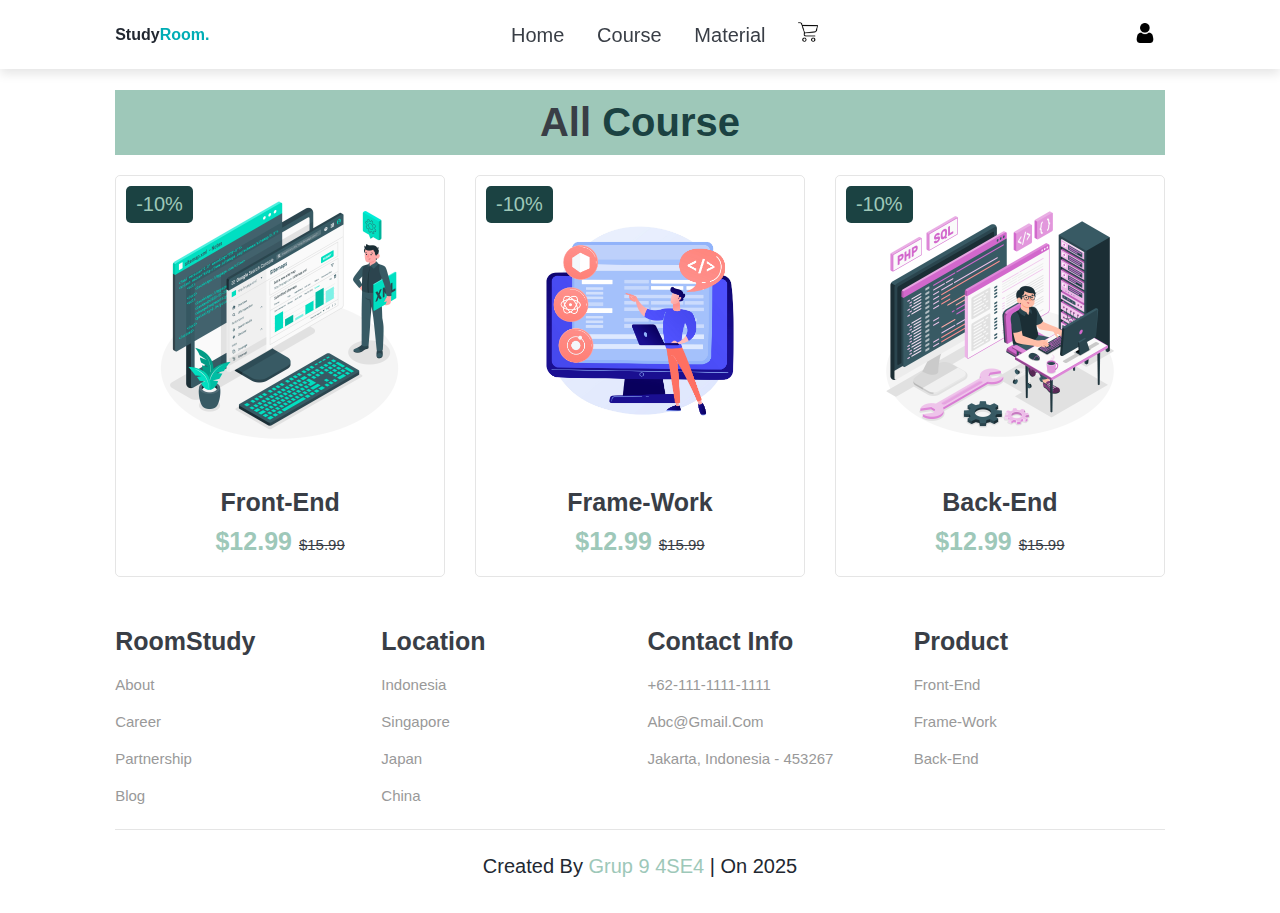
<file: page/courses.html>
<!DOCTYPE html>
<html lang="en">
<head>
    <meta charset="UTF-8">
    <meta name="viewport" content="width=device-width, initial-scale=1.0">
    <title>Courses Room</title>
    <link rel="stylesheet" href="../css/style.css">
    <script src="https://code.jquery.com/jquery-3.7.1.min.js" integrity="sha256-/JqT3SQfawRcv/BIHPThkBvs0OEvtFFmqPF/lYI/Cxo=" crossorigin="anonymous"></script>
</head>
<body>
    <!-- header section start -->
   <header>

    <input type="checkbox" name="" id="toggler">
    <label for="toggler" class="bars">≡</label>

    <a href="#" class="logo">Study<span>Room.</span></a>
    <nav class="navbar">
        <a href="../index.html">Home</a>
        <a href="#">Course</a>
        <a href="materi.html">Material</a>
        <a href="cart.html" class="icons"><img src="../img/cart-1.png" onmouseover="this.src='../img/cart-2.png'" onmouseout="this.src='../img/cart-1.png'" alt=""></a>
    </nav>
    
    <div class="icons-container">
        

        <div class="icons">
            <a href="./page/login.html" id="login-link" class="icon-3"><img src="../img/user-2.png" onmouseover="this.src='../img/user-1.png'" onmouseout="this.src='../img/user-2.png'" alt=""></a>
            <span id="username-display" class="username-display"></span>
        </div>
    </div>
    

 </header>
<!-- header section end -->

  
    <!-- Product section start -->
    <section class="product" id="Product">

        <h1 class="heading">All <span>Course</span></h1>
        <div class="box-container"> 

            <div class="box">
                <span class="discount">-10%</span>
                <div class="image">
                    <img src="../img/front-end.jpg" alt="">
                    <div class="icon">
                        <button class="btn" onclick="addToCart('Front-End', '../img/front-end.jpg', 'materi-front-end.html')">Add to Cart</button>
                        <button class="btn" onclick="buyNow('Front-End', '../img/front-end.jpg', 'materi-front-end.html')">Buy Now</button>
                    </div>
                </div>
                <div class="content">
                    <h3>Front-End</h3>
                    <div class="price"> $12.99 <span> $15.99 </span> </div>
                </div>
            </div>

            <div class="box">
                <span class="discount">-10%</span>
                <div class="image">
                    <img src="../img/frame-work.jpg" alt="">
                    <div class="icon">
                        <button class="btn" onclick="addToCart('Frame-Work', '../img/frame-work.jpg', 'materi-frame-work.html')">Add to Cart</button>
                        <button class="btn" onclick="buyNow('Frame-Work', '../img/frame-work.jpg', 'materi-frame-work.html')">Buy Now</button>
                    </div>
                </div>
                <div class="content">
                    <h3>Frame-Work</h3>
                    <div class="price"> $12.99 <span> $15.99 </span> </div>
                </div>
            </div>

            <div class="box">
                <span class="discount">-10%</span>
                <div class="image">
                    <img src="../img/back-end.jpg" alt="">
                    <div class="icon">
                        <button class="btn" onclick="addToCart('Back-End', '../img/back-end.jpg','materi-back-end.html')">Add to Cart</button>
                        <button class="btn" onclick="buyNow('Back-End', '../img/back-end.jpg','materi-back-end.html')">Buy Now</button>
                    </div>
                </div>
                <div class="content">
                    <h3>Back-End</h3>
                    <div class="price"> $12.99 <span> $15.99 </span> </div>
                </div>
            </div>

        </div>

    </section>
    <!-- Product section end -->

    


    <!-- Footer section start -->
    <section class="footer" id="footer">

        <div class="box-container">

            <div class="box">
                <h3>RoomStudy</h3>
                <a href="">About</a>
                <a href="">Career</a>
                <a href="">Partnership</a>
                <a href="">Blog</a>
            </div>
            <div class="box">
                <h3>Location</h3>
                <a href="">Indonesia</a>
                <a href="">Singapore</a>
                <a href="">Japan</a>
                <a href="">China</a>
            </div>
            <div class="box">
                <h3>Contact Info</h3>
                <a href="">+62-111-1111-1111</a>
                <a href="">abc@gmail.com</a>
                <a href="">Jakarta, Indonesia - 453267</a>
            </div>
            <div class="box">
                <h3>Product</h3>
                <a href="">Front-end</a>
                <a href="">frame-work</a>
                <a href="">Back-end</a>
            </div>

        </div>

        <div class="credit"> Created by <span> Grup 9 4SE4 </span> | on 2025 </div>

    </section>
    <!-- Footer section end -->


    <script src="../js/cart.js"></script>
    <script src="../js/auth.js"></script>
</body>
</html>
</file>
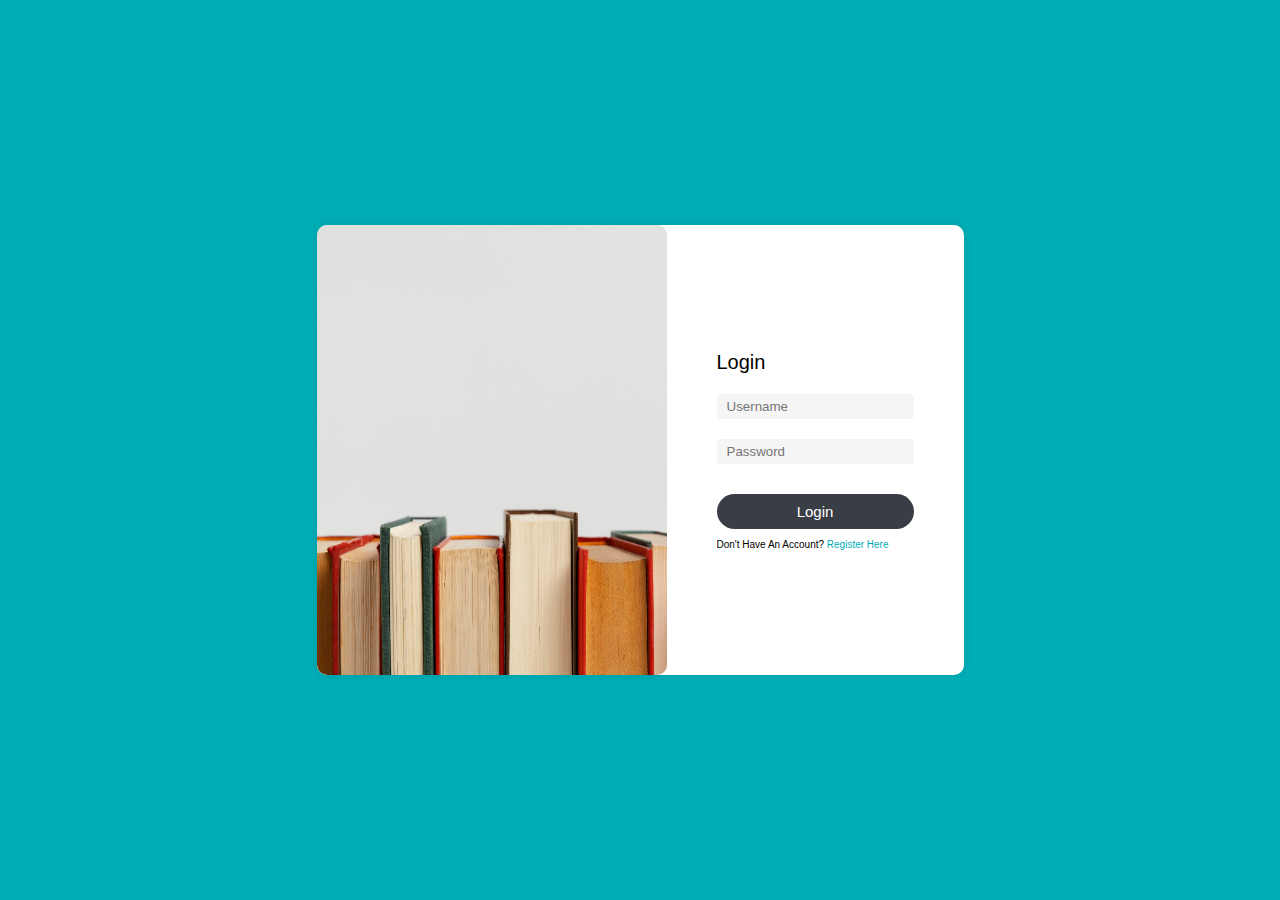
<file: page/login.html>
<!DOCTYPE html>
<html lang="en">
<head>
    <meta charset="UTF-8">
    <meta name="viewport" content="width=device-width, initial-scale=1.0">
    <title>Login</title>
    <link rel="stylesheet" href="../css/style.css">
    <script src="https://code.jquery.com/jquery-3.7.1.min.js" integrity="sha256-/JqT3SQfawRcv/BIHPThkBvs0OEvtFFmqPF/lYI/Cxo=" crossorigin="anonymous"></script>
    <script src="../js/login.js" defer></script>
</head>
<body>
    <section class="login" id="login">

        <div class="container">
            <img src="../img/bg-home.jpg" alt="" />
            <form id="loginForm">
              <h1 class="header-text">Login</h2>
              <div class="input-group">
                <input type="text" name="username" id="username" placeholder="Username" required autofocus />
                <input type="password" name="password" id="password" placeholder="Password" required />
                <button type="submit" class="btn">Login</button>
              </div>
              <p>Don't have an account? <a href="register.html">Register here</a></p>
            </form>
          </div>

    </section>
</body>
</html>
</file>
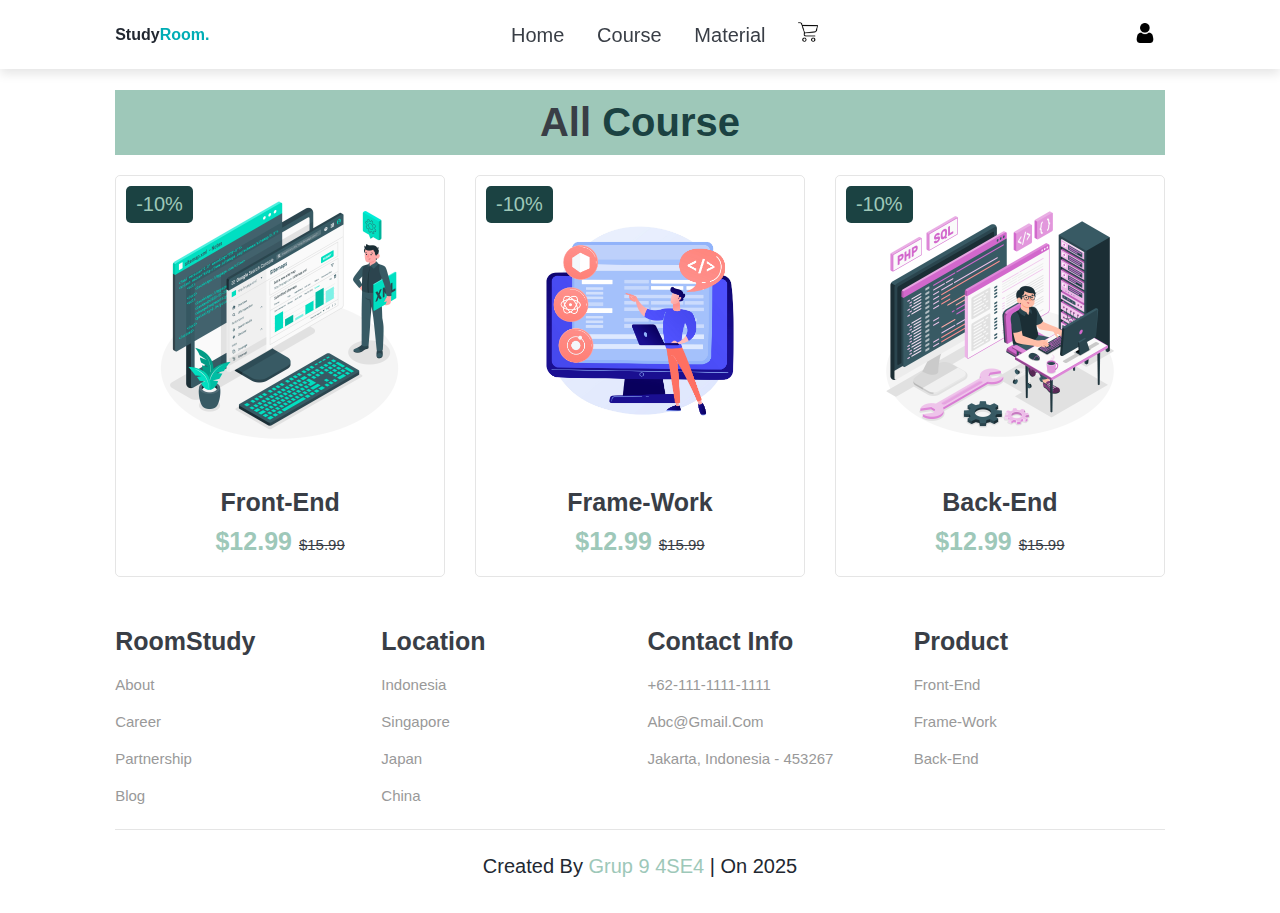
<file: page/payment.html>
<!DOCTYPE html>
<html lang="en">
<head>
    <meta charset="UTF-8">
    <meta name="viewport" content="width=device-width, initial-scale=1.0">
    <title>Payment</title>
    <link rel="stylesheet" href="../css/style.css">
    <script src="https://code.jquery.com/jquery-3.7.1.min.js"></script>
</head>
<body>
    <!-- header section start -->
    <header>

        <input type="checkbox" name="" id="toggler">
        <label for="toggler" class="bars">≡</label>

        <a href="#" class="logo">Study<span>Room.</span></a>
        <nav class="navbar">
            <a href="../index.html">Home</a>
            <a href="/page/courses.html">Course</a>
            <a href="/page/materi.html">Material</a>
            <a href="/page/cart.html" class="icons"><img src="../img/cart-1.png" onmouseover="this.src='../img/cart-2.png'" onmouseout="this.src='../img/cart-1.png'" alt=""></a>
        </nav>
        
        <div class="icons-container">
            

            <div class="icons">
                <a href="./page/login.html" id="login-link" class="icon-3"><img src="../img/user-2.png" onmouseover="this.src='../img/user-1.png'" onmouseout="this.src='../img/user-2.png'" alt=""></a>
                <span id="username-display" class="username-display"></span>
            </div>
        </div>
        

    </header>
    <!-- header section end -->

    <!-- Payment section start -->
    <section class="payment" id="payment">
        <div class="payment-wrapper">
            <h1 class="heading">Complete Your <span>Payment</span></h1>
            
            <div class="payment-container">
                <div class="payment-info">
                    <div class="order-summary">
                        <h2>Order Summary</h2>
                        <div class="order-details" id="order-details">
                            <!-- Order details will be populated dynamically -->
                        </div>
                    </div>

                    <form id="payment-form" onsubmit="return processPayment(event)">
                        <h2>Select Payment Method</h2>
                        <div class="payment-options">
                            <div class="payment-option">
                                <label for="google-pay">
                                    <input type="radio" name="payment-method" id="google-pay" value="Google Pay" required>
                                    <div class="option-content">
                                        <img src="../img/Google_Pay.png" alt="Google Pay">
                                        <span>Google Pay</span>
                                    </div>
                                </label>
                            </div>

                            <div class="payment-option">
                                <label for="paypal">
                                    <input type="radio" name="payment-method" id="paypal" value="PayPal">
                                    <div class="option-content">
                                        <img src="../img/PayPal.png" alt="PayPal">
                                        <span>PayPal</span>
                                    </div>
                                </label>
                            </div>

                            <div class="payment-option">
                                <label for="visa">
                                    <input type="radio" name="payment-method" id="visa" value="Visa">
                                    <div class="option-content">
                                        <img src="../img/Visa.png" alt="Visa">
                                        <span>Visa</span>
                                    </div>
                                </label>
                            </div>
                        </div>

                        <button type="submit" class="btn pay-btn">
                            <span>Pay Now</span>
                            <span class="amount" id="payment-amount">$0.00</span>
                        </button>
                    </form>
                </div>
            </div>
        </div>
    </section>
    <!-- Payment section end -->

    <!-- Footer section start -->
    <section class="footer">
        <div class="box-container">
            <div class="box">
                <h3>RoomStudy</h3>
                <a href="">About</a>
                <a href="">Career</a>
                <a href="">Partnership</a>
                <a href="">Blog</a>
            </div>
            <div class="box">
                <h3>Location</h3>
                <a href="">Indonesia</a>
                <a href="">Singapore</a>
                <a href="">Japan</a>
                <a href="">China</a>
            </div>
            <div class="box">
                <h3>Contact Info</h3>
                <a href="">+62-111-1111-1111</a>
                <a href="">abc@gmail.com</a>
                <a href="">Jakarta, Indonesia - 453267</a>
            </div>
            <div class="box">
                <h3>Product</h3>
                <a href="">Front-end</a>
                <a href="">frame-work</a>
                <a href="">Back-end</a>
            </div>
        </div>

        <div class="credit"> Created by <span> Grup 9 4SE4 </span> | on 2025 </div>
    </section>
    <!-- Footer section end -->

    <script src="../js/main.js"></script>
    <script src="../js/payment.js"></script>
</body>
</html>
</file>
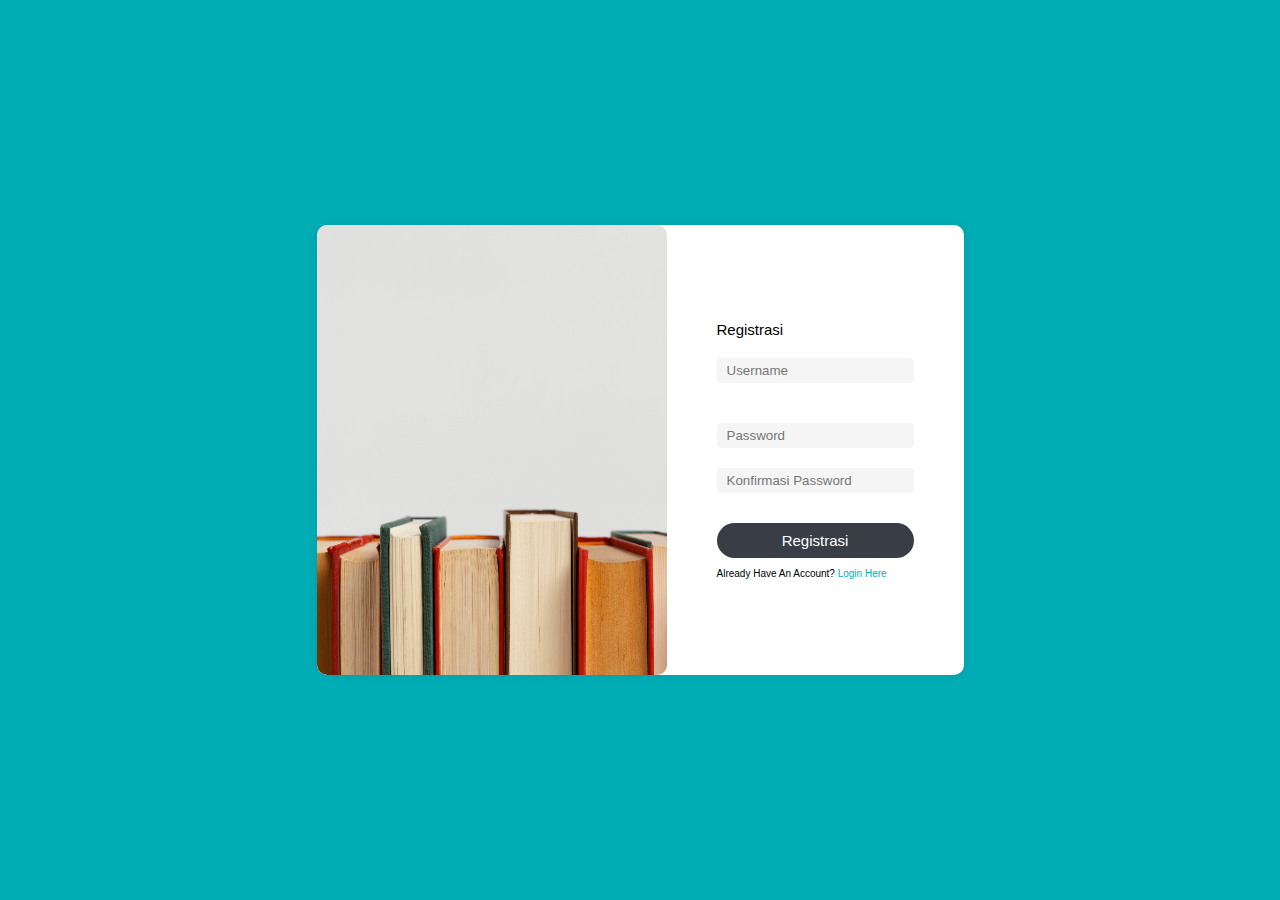
<file: page/register.html>
<!DOCTYPE html>
<html lang="en">
<head>
    <meta charset="UTF-8">
    <meta name="viewport" content="width=device-width, initial-scale=1.0">
    <title>Register</title>
    <link rel="stylesheet" href="../css/style.css">
    <script src="https://code.jquery.com/jquery-3.7.1.min.js" integrity="sha256-/JqT3SQfawRcv/BIHPThkBvs0OEvtFFmqPF/lYI/Cxo=" crossorigin="anonymous"></script>
    <script src="../js/login.js" defer></script>
</head>
<body>
    <section class="login" id="register">

        <div class="container">
            <img src="../img/bg-home.jpg" alt="" />
            <form class="form" id="register-form" method="post">
              <h2 class="header-text">Registrasi</h2>
              <div class="input-group">
                <input type="text" name="username" id="username" placeholder="Username" required autofocus />
                <span id="username-error" class="error"></span>
                <input type="password" name="password" id="password" placeholder="Password" required />
                <input type="password" name="confirm-password" id="confirm-password" placeholder="Konfirmasi Password" required />
                <button type="submit" class="btn">Registrasi</button>
              </div>
              <p>Already have an account? <a href="login.html">Login here</a></p>
            </form>
          </div>

    </section>
</body>
</html>
</file>
<file: css/style.css>
*{
    margin: 0; padding: 0;
    box-sizing: border-box;
    font-family: Verdana, Geneva, Tahoma, sans-serif;
    outline: none;
    border: none;
    text-decoration: none;
    text-transform: capitalize;
    transition: .2s linear;
}

html{
    font-size: 62.5%;
    scroll-behavior: smooth;
    scroll-padding-top: 6rem;
    overflow-x: hidden;
}

section{
    padding: 2rem 9%;
}



/* Heading : css start */
.heading{
    text-align: center;
    font-size: 4rem;
    color: #393E46;
    padding: 1rem;
    margin: 2rem 0;
    background: #9EC8B9;
}

.heading span{
    color: #1B4242;
}
/* Heading : css end */



/* button : css start */
.btn{
    display: inline-block;
    margin-top: 1rem;
    border-radius: 5rem;
    background: #393E46;
    color: white;
    padding: .9rem 3.5rem;
    font-size: 1.5rem;
}

.btn:hover{
    background: #00ADB5;
}
/* button : css end */



/* header : css start*/
header{
    position: fixed;
    top: 0; right: 0;left: 0;
    background: white;
    display: flex;
    align-items: center;
    justify-content: space-between;
    box-shadow: 0 .5rem 1rem rgba(0,0,0,0.1);
    padding: 2rem 9%;
    z-index: 1000;
}


.icons img{
    width: 20px;
}

.icons-container{
    display: flex;
    gap: 1rem;
    align-items: center;
    justify-content: space-between;
}

header .logo{
    font-size: medium;
    color: #222831;
    font-weight: bolder;
}

header .logo span{
    color: #00ADB5;
}



header .navbar a{
    font-size: 2rem;
    padding: 0 1.5rem;
    color: #393E46;
}

header .navbar a:hover{
    color: #00ADB5;
}

header .icons a{
    font-size: 2.5rem;
    color: #222831;
    margin-left: 1.5rem;
}

header #toggler{
    display: none;
}

header .bars{
    font-size: 2.5rem;
    color: #393E46;
    border-radius: .5rem;
    padding: .5rem 1rem;
    border: .1rem solid rgba(0,0,0,0.3);
    display: none;
}
/* header : css end */



/* Home section : css start */
.home{
    display: flex;
    align-items: center;
    min-height: 100vh;
    background: url(../img/bg-home.jpg) no-repeat;
    background-size: cover;
    background-position: center;
}

.home .content{
    max-width: 50rem;
}

.home .content h3{
    font-size: 5rem;
    color: black;
}

.home .content span{
    font-size: 2.5rem;
    color: #00ADB5;
    padding: 1rem 0;
    line-height: 1.5;
}

.home .content p{
    font-size: 1.5rem;
    color: #393E46;
    padding: 1rem 0;
    line-height: 1.5;
}
/* Home section : css end */



/* About section : css start */
.about .row{
    display: flex;
    flex-wrap: wrap;
    gap: 2rem;
    align-items: center;
    padding: 2rem o;
    padding-bottom: 3rem;
}

.about .row .video-container{
    flex: 1 1 40rem;
    position: relative;
}

.about .row .video-container video{
    width: 100%;
    border: 1.5rem solid #EEEEEE;
    border-radius: .5rem;
    box-shadow: 0 .5rem 1rem rgba(0,0,0,0.1);
    height: 100%;
    object-fit: cover;
}

.about .row .video-container h3{
    position: absolute;
    top: 50%;
    font-size: 3rem;
    background: #EEEEEE;
    width: 100%;
    padding: 1rem 2rem;
    text-align: center;
    mix-blend-mode: screen;
}

.about .row .content{
    flex: 1 1 40rem;
}

.about .row .content h3{
    font-size: 3rem;
    color: #393E46;
}

.about .row .content p{
    font-size: 1.5rem;
    color: #999;
    padding: .5rem;
    padding-top: 1rem 0;
    line-height: 1.5;
}
/* About section : css end */



/* Contact section : css start */
.contact .row{
    display: flex;
    flex-wrap: wrap-reverse;
}

.contact .row form{
    flex: 1 1 40rem;
    padding: 2rem 2.5rem;
    box-shadow: 0 .5rem 1.5rem rgba(0,0,0,0.1);
    border: .1rem solid rgba(0,0,0,0.1);
    border-radius: .5rem;
    background: #EEEEEE;
}

.contact .row form .box{
    padding: 1rem;
    font-size: 1.5rem;
    color: #393E46;
    text-transform: none;
    border: .1rem solid rgba(0,0,0,0.1);
    border-radius: .5rem;
    margin: .5rem 0;
    width: 100%;
}

.contact .row form .box:focus{
    border-color: #00ADB5;
}

.contact .row form textarea{
    height: 15rem;
    resize: none;
}

.contact .row .image{
    flex: 1 1 40rem;
}

.contact .row .image{
    width: 100%;
}

.contact img{
    width: 400px;
}
/* Contact section : css end */



/* Courses section : css start */
.product{
    margin-top: 50px;
}

.product .box-container{
    display: flex;
    justify-content: center;
    flex-wrap: wrap;
    gap: 3rem;
}

.product .box-container .box{
    flex: 1 1 30rem;
    box-shadow: 0 .5 1.5rem rgba(0,0,0,0.1);
    border-radius: .5rem;
    border: .1rem solid rgba(0,0,0,0.1);
    position: relative;
    max-width: 350px;
}

.product .box-container .box .discount{
    position: absolute;
    top: 1rem; left: 1rem;
    padding: .7rem 1rem;
    font-size: 2rem;
    color: #9EC8B9;
    background: #1B4242;
    border-radius: .5rem;
    z-index: 1;
}

.product .box-container .box .image{
    position: relative;
    text-align: center;
    padding: 2rem;
    overflow: hidden;
}

.product .box-container .box .image img{
    height: 25rem;
}

.product .box-container .box:hover .image img{
    transform: scale(1.1);
}

.product .box-container .box .image .icon {
    display: flex;
    justify-content: center;
    gap: 5px;
    bottom: -7rem;
    left: 0;
    right: 0;
    position: absolute;
}

.product .box-container .box:hover .image .icon {
    bottom: 0;
}

.product .box-container .box .image .icon .cart-btn,
.product .box-container .box .image .icon .buy-btn {
    height: 5rem;
    line-height: 5rem;
    font-size: 1.7rem;
    width: 50%;
    background: #1B4242;
    color: white;
    border: none;
    cursor: pointer;
    transition: all 0.3s ease;
}

.product .box-container .box .image .icon .cart-btn {
    background: #9EC8B9;
}

.product .box-container .box .image .icon .buy-btn {
    background: #1B4242;
    text-decoration: none;
    text-align: center;
}

.product .box-container .box .image .icon .cart-btn:hover {
    background: #1B4242;
}

.product .box-container .box .image .icon .buy-btn:hover {
    background: #9EC8B9;
}

.product .box-container .box .image .icon a{
    height: 5rem;
    line-height: 5rem;
    font-size: 2rem;
    width: 100%;
    background: #1B4242;
    color: white;
    padding: 0;
}

.product .box-container .box .image .icon a:hover{
    background: #9EC8B9;
}

.product .box-container .box .image .icon button:hover{
    background: #9EC8B9;
}


.product .box-container .box .content{
    padding: 2rem;
    text-align: center;
}

.product .box-container .box .content h3{
    font-size: 2.5rem;
    color: #393E46;
}

.product .box-container .box .content .price{
    font-size: 2.5rem;
    color: #9EC8B9;
    font-weight: bolder;
    padding-top: 1rem;
}

.product .box-container .box .content span{
    font-size: 1.5rem;
    color: #393E46;
    font-weight: lighter;
    text-decoration: line-through
}
/* Courses section : css end */

/* Footer section : css start */
.footer .box-container{
    display: flex;
    flex-wrap: wrap;
    gap: 1.5rem;
}

.footer .box-container .box{
    flex: 1 1 25rem;
}

.footer .box-container .box h3{
    color: #393E46;
    font-size: 2.5rem;
    padding: 1rem 0;
}

.footer .box-container .box a{
    display: block;
    color: #999;
    font-size: 1.5rem;
    padding: 1rem 0;
}

.footer .box-container .box a:hover{
    color: #9EC8B9;
    text-decoration: underline;
}

.footer .credit{
    text-align: center;
    padding: 1.5rem;
    margin-top: 1.5rem;
    padding-top: 2.5rem;
    font-size: 2rem;
    color: #222831;
    border-top: .1rem solid rgba(0,0,0,0.1);
}

.footer .credit span{
    color: #9EC8B9;
}
/* Footer section : css end */



/* Review section : css start */
.review .box-container{
    display: flex;
    flex-wrap: wrap;
    gap: 1.5rem;
}

.review .box-container .box{
    flex: 1 1 30rem;
    box-shadow: 0 .5rem 1.5rem rgba(0,0,0,0.1);
    border-radius: .5rem;
    padding: 3rem 2rem;
    position: relative;
}

.review .box-container .box .user{
    display: flex;
    align-items: center;
    padding-top: 2rem;
}

.review .box-container .box .user img{
    height: 6rem;
    width: 6rem;
    border-radius: 50%;
    object-fit: cover;
    margin-right: 1rem;
}

.review .box-container .box .user h3{
    font-size: 2rem;
    color: #393E46;
}

.review .box-container .box span{
    font-size: 1.5rem;
    color: #999;
}

.review .box-container .box p{
    color: #999;
    font-size: 1.5rem;
    line-height: 1.5;
    padding-top: 2rem;
}
/* Review section : css end */



/* Material section : css start */
.material{
    margin-top: 50px;
}

.material .box-container {
    display: flex;
    overflow-x: auto;
    gap: 2rem;
    padding: 2rem 0;
    scroll-behavior: smooth;
    -webkit-overflow-scrolling: touch; /* For smooth scrolling on iOS */
}

/* Hide scrollbar but keep functionality */
.material .box-container::-webkit-scrollbar {
    height: 8px;
}

.material .box-container::-webkit-scrollbar-track {
    background: #f1f1f1;
    border-radius: 10px;
}

.material .box-container::-webkit-scrollbar-thumb {
    background: var(--pink);
    border-radius: 10px;
}

.material .box-container::-webkit-scrollbar-thumb:hover {
    background: #e84393;
}

.material .box-container .box {
    flex: 0 0 auto;
    width: 300px;
    margin: 0;
    background: #fff;
    border-radius: .5rem;
    padding: 2rem;
    text-align: center;
    box-shadow: 0 .5rem 1rem rgba(0,0,0,.1);
    transition: .2s linear;
}

.material .box-container .box:hover {
    transform: translateY(-5px);
}

.material .box-container .box h3 {
    color: #333;
    font-size: 2rem;
    padding: 1rem 0;
}

.material .box-container .box p {
    color: #666;
    font-size: 1.3rem;
    line-height: 1.7;
}

/* Add scroll indicators */
.material {
    position: relative;
}

.material::before,
.material::after {
    content: '';
    position: absolute;
    top: 50%;
    width: 50px;
    height: 50px;
    background: rgba(255, 255, 255, 0.9);
    border-radius: 50%;
    transform: translateY(-50%);
    box-shadow: 0 .5rem 1rem rgba(0,0,0,.1);
    z-index: 2;
    opacity: 0;
    transition: opacity .3s;
    pointer-events: none;
}

.material::before {
    left: 0;
    background-image: url('../img/arrow-left.png');
    background-size: 20px;
    background-repeat: no-repeat;
    background-position: center;
}

.material::after {
    right: 0;
    background-image: url('../img/arrow-right.png');
    background-size: 20px;
    background-repeat: no-repeat;
    background-position: center;
}

.material .box-container::-webkit-scrollbar {
    display: none; /* Hide scrollbar for Chrome, Safari and Opera */
}

.material .box-container {
    -ms-overflow-style: none;  /* Hide scrollbar for IE and Edge */
    scrollbar-width: none;  /* Hide scrollbar for Firefox */
}

/* Show scroll indicators when content is scrollable */
.material:hover::before,
.material:hover::after {
    opacity: 1;
}
/* Material section : css end */



/* Exercise section : css start */
.material-box{
    display: flex;
    justify-content: center;
}

.exercise .box-container {
    background-color: #fff;
    border: 1px solid #ddd;
    border-radius: 8px;
    box-shadow: 0 0 10px rgba(0, 0, 0, 0.1);
    padding: 20px;
    max-width: 500px;
    width: 100%;
}

.exercise .box-container .question {
    margin-bottom: 20px;
}

.exercise .box-container .question p {
    font-size: 1.2em;
    color: #333;
}

.exercise .box-container .question .choices {
    list-style-type: none;
    padding: 0;
    margin: 10px 0 0;
}

.exercise .box-container .question .choices li {
    margin-bottom: 10px;
}

.exercise .box-container .question .choices input[type="radio"] {
    margin-right: 10px;
}

.exercise .box-container .submit-button {
    background-color: #007bff;
    color: #fff;
    border: none;
    border-radius: 4px;
    padding: 10px 20px;
    cursor: pointer;
    font-size: 1em;
    transition: background-color 0.3s;
}

.exercise .box-container .submit-button:hover {
    background-color: #0056b3;
}

.exercise .box-container #results {
    margin-top: 20px;
    font-size: 1.5em;
    color: #333;
    text-align: center;
}
/* Exercise section : css end */



/* Material section : css start */
.material .box-container .box img{
    width: 100%;
}
/* Material section : css end */



/* Login & Register section : css start */

.login{
    display: flex;
    align-items: center;
    min-height: 100vh;
    background: #00ADB5 no-repeat;
    background-size: cover;
    justify-content: center;
}

  
.login .container {
    display: flex;
    background-color: #fff;
    border-radius: 1rem;
    overflow: hidden;
    box-shadow: 0 0 10px rgba(0, 0, 0, 0.1);
    margin-inline: 2rem;
}
  
.login .container img {
    width: 35rem;
    height: 45rem;
    object-fit: cover;
    object-position: bottom;
    border-radius: 10px;
}
  
.login .container form {
    display: grid;
    place-content: center;
    row-gap: 1rem;
    padding: 5rem;
}

.login .container form .header-text {
    font-weight: 500;
    padding-bottom: 10px;
}
  
.login .container form .input-group {
    display: grid;
    row-gap: 2rem;
}
  
.login .container form .input-group input {
    padding: 0.5rem 1rem;
    border-radius: 4px;
    background-color: #f5f5f5;
}
  
.login .container form p a {
    color: #00ADB5;
    font-weight: 500;
    text-decoration: none;
    border-radius: 10px;
}

.error{
    color: red;
}
  
/* Login & Register section : css end */


/* Chatbot CSS start */
.username-display {
    color: #333;
    font-size: 1rem;
    margin-right: 1rem;
    font-weight: 500;
}


.chatbot-container {
    position: fixed;
    bottom: 20px;
    right: 20px;
    z-index: 1000;
}

.chatbot-toggle {
    width: 60px;
    height: 60px;
    background-color: #1B4242;
    border-radius: 50%;
    display: flex;
    justify-content: center;
    align-items: center;
    cursor: pointer;
    box-shadow: 0 2px 10px rgba(0,0,0,0.2);
    transition: transform 0.3s ease;
}

.chatbot-toggle:hover {
    transform: scale(1.1);
}

.chat-icon {
    width: 30px;
    height: 30px;
    filter: invert(1);
}

.chatbot-box {
    position: absolute;
    bottom: 80px;
    right: 0;
    width: 350px;
    height: 500px;
    background-color: #fff;
    border-radius: 15px;
    box-shadow: 0 5px 25px rgba(0,0,0,0.2);
    display: none;
    flex-direction: column;
    overflow: hidden;
}

.chatbot-box.active {
    display: flex;
}

.chatbot-header {
    background-color: #1B4242;
    color: #fff;
    padding: 15px;
    display: flex;
    justify-content: space-between;
    align-items: center;
}

.chatbot-header h3 {
    margin: 0;
    font-size: 1.2rem;
}

.close-btn {
    background: none;
    border: none;
    color: #fff;
    font-size: 1.5rem;
    cursor: pointer;
    padding: 0 5px;
}

.chatbot-messages {
    flex: 1;
    padding: 20px;
    overflow-y: auto;
}

.message {
    margin-bottom: 15px;
    padding: 10px 15px;
    border-radius: 15px;
    max-width: 80%;
    word-wrap: break-word;
}

.bot-message {
    background-color: #9EC8B9;
    color: #1B4242;
    margin-right: auto;
}

.user-message {
    background-color: #1B4242;
    color: #fff;
    margin-left: auto;
}

.chatbot-input {
    padding: 15px;
    border-top: 1px solid #eee;
    display: flex;
    gap: 10px;
}

.chatbot-input input {
    flex: 1;
    padding: 10px;
    border: 1px solid #ddd;
    border-radius: 20px;
    outline: none;
    font-size: 1rem;
}

.chatbot-input button {
    width: 40px;
    height: 40px;
    background-color: #1B4242;
    border: none;
    border-radius: 50%;
    display: flex;
    justify-content: center;
    align-items: center;
    cursor: pointer;
    transition: background-color 0.3s ease;
}

.chatbot-input button:hover {
    background-color: #9EC8B9;
}

.send-icon {
    width: 20px;
    height: 20px;
    filter: invert(1);
}

/* Custom scrollbar for chat messages */
.chatbot-messages::-webkit-scrollbar {
    width: 6px;
}

.chatbot-messages::-webkit-scrollbar-track {
    background: #f1f1f1;
}

.chatbot-messages::-webkit-scrollbar-thumb {
    background: #9EC8B9;
    border-radius: 3px;
}

.chatbot-messages::-webkit-scrollbar-thumb:hover {
    background: #1B4242;
}

/* Add to Chatbot CSS section */
.typing {
    opacity: 0.7;
    font-style: italic;
}

.chatbot-input input:disabled,
.chatbot-input button:disabled {
    opacity: 0.7;
    cursor: not-allowed;
}
/* Chatbot CSS end */


/* Cart CSS Start */

.cart {
    margin-top: 40px;
}

/* Cart CSS End */


/* media queries */
@media (max-width:991px) {
    html{
        font-size: 55%;
    }

    header{
        padding: 2rem;
    }

    

    section{
        padding: 2rem;
    }

    .home{
        background-position: top;
    }
}

@media (max-width:568px) {
    header .bars{
        display: block;
    }

    header .navbar{
        position: absolute;
        top: 100%; left: 0; right: 0;
        background: white;
        border-top: .1rem solid rgba(0,0,0,0.1);
        clip-path: polygon(0 0, 100% 0, 100% 0, 0 0);
    }

    header #toggler:checked ~ .navbar{
        clip-path: polygon(0 0, 100% 0, 100% 100%, 0 100%);
    }

    header .navbar a{
        margin: 1.5rem;
        padding: 1.5rem;
        border: .1rem solid rgba(0,0,0,0.1);
        display: block;
        background: white;
    }

    .home .content h3{
        font-size: 4.5rem;
    }

    .home .content span{
        font-size: 2rem;
    }

    .heading{
        font-size: 3rem;
        margin: 2rem 0;
    }

    .contact .image{
        display: flex;
        justify-content: center;
    }

    .contact img{
        width: 300px;
    }

    .login .container {
        display: block;
        margin-inline: 1rem;
        width: 400px;
      }
    
      .login .container img {
        width: 100%;
        height: 15rem;
      }
    
      .login .container form {
        padding: 5rem;
      }
    
      .chatbot-box {
        width: 275px;
        height:550px;
      }
    
}

/* Material Slider Styles */
.material-slider {
    position: relative;
    width: 100%;
    height: 400px;
    overflow: hidden;
    margin: 2rem 0;
    background: #f5f5f5;
    border-radius: 1rem;
}

.material-slide {
    position: absolute;
    width: 100%;
    height: 100%;
    opacity: 0;
    transition: opacity 0.5s ease-in-out;
    cursor: pointer;
    display: flex;
    align-items: center;
    justify-content: center;
}

.material-slide.active {
    opacity: 1;
    z-index: 1;
}

.material-slide .box {
    width: 80%;
    height: 80%;
    margin: 0 auto;
    padding: 2rem;
    background: #fff;
    border-radius: 1rem;
    box-shadow: 0 0.5rem 1rem rgba(0, 0, 0, 0.1);
    transition: transform 0.3s ease;
    overflow-y: auto;
}

.material-slide .box:hover {
    transform: scale(1.02);
}

.material-slide .box h2 {
    color: #1B4242;
    font-size: 2rem;
    margin-bottom: 1.5rem;
    text-align: center;
}

.material-slide .box p {
    color: #666;
    font-size: 1.1rem;
    line-height: 1.6;
    text-align: justify;
}

.slider-controls {
    display: flex;
    justify-content: center;
    gap: 2rem;
    margin-top: 2rem;
    z-index: 2;
}

.slider-controls button {
    background: #1B4242;
    color: #fff;
    border: none;
    width: 50px;
    height: 50px;
    border-radius: 50%;
    cursor: pointer;
    font-size: 1.5rem;
    display: flex;
    align-items: center;
    justify-content: center;
    transition: all 0.3s ease;
    box-shadow: 0 2px 5px rgba(0, 0, 0, 0.2);
}

.slider-controls button:hover {
    background: #9EC8B9;
    transform: scale(1.1);
}

/* Zoom Modal */
.zoom-modal {
    display: none;
    position: fixed;
    top: 0;
    left: 0;
    width: 100%;
    height: 100%;
    background: rgba(0, 0, 0, 0.8);
    z-index: 1000;
    justify-content: center;
    align-items: center;
}

.zoom-modal.active {
    display: flex;
}

.zoom-content {
    background: #fff;
    padding: 2rem;
    border-radius: 1rem;
    width: 90%;
    max-width: 800px;
    max-height: 90vh;
    overflow-y: auto;
    position: relative;
}

.zoom-content h2 {
    color: #1B4242;
    font-size: 2rem;
    margin-bottom: 1rem;
}

.zoom-content p {
    color: #666;
    font-size: 1.1rem;
    line-height: 1.8;
}

.close-zoom {
    position: absolute;
    top: 1rem;
    right: 1rem;
    background: none;
    border: none;
    font-size: 1.5rem;
    cursor: pointer;
    color: #1B4242;
}

/* Responsive Styles for Material Slider */
@media screen and (max-width: 768px) {
    .material-slider {
        height: 350px;
    }

    .material-slide .box {
        width: 90%;
        padding: 1.5rem;
    }

    .material-slide .box h2 {
        font-size: 1.5rem;
    }

    .material-slide .box p {
        font-size: 0.9rem;
    }

    .zoom-content {
        width: 95%;
        padding: 1.5rem;
    }
}

@media screen and (max-width: 480px) {
    .material-slider {
        height: 300px;
    }

    .material-slide .box {
        width: 95%;
        padding: 1rem;
    }

    .material-slide .box h2 {
        font-size: 1.2rem;
    }

    .material-slide .box p {
        font-size: 0.8rem;
    }
}

/* Payment Section Styles */
.payment {
    padding: 2rem 0;
    background: #f8f9fa;
    min-height: 100vh;
    display: flex;
    align-items: center;
}

.payment-wrapper {
    width: 100%;
    max-width: 1200px;
    margin: 0 auto;
    padding: 0 1rem;
}

.payment .heading {
    text-align: center;
    margin-bottom: 3rem;
}

.payment-container {
    background: #fff;
    border-radius: 20px;
    box-shadow: 0 10px 30px rgba(0, 0, 0, 0.1);
    overflow: hidden;
    max-width: 800px;
    margin: 0 auto;
}

.payment-info {
    padding: 2rem;
}

.order-summary {
    background: #f8f9fa;
    border-radius: 15px;
    padding: 1.5rem;
    margin-bottom: 2rem;
}

.order-summary h2 {
    color: #1B4242;
    font-size: 1.5rem;
    margin-bottom: 1rem;
}

.order-details .item {
    display: flex;
    justify-content: space-between;
    padding: 0.8rem 0;
    border-bottom: 1px solid #eee;
}

.order-details .item:last-child {
    border-bottom: none;
}

.order-details .total {
    font-weight: bold;
    color: #1B4242;
    font-size: 1.1rem;
    margin-top: 0.5rem;
}

.payment-options {
    display: grid;
    grid-template-columns: repeat(auto-fit, minmax(200px, 1fr));
    gap: 1rem;
    margin: 1.5rem 0;
}

.payment-option {
    position: relative;
}

.payment-option label {
    display: block;
    cursor: pointer;
}

.option-content {
    border: 2px solid #ddd;
    border-radius: 12px;
    padding: 1rem;
    display: flex;
    align-items: center;
    gap: 1rem;
    transition: all 0.3s ease;
}

.payment-option input[type="radio"] {
    position: absolute;
    opacity: 0;
}

.payment-option input[type="radio"]:checked + .option-content {
    border-color: #1B4242;
    background: #f0f8ff;
}

.option-content img {
    width: 50px;
    height: auto;
    object-fit: contain;
}

.option-content span {
    font-size: 1rem;
    color: #333;
}

.pay-btn {
    width: 100%;
    padding: 1rem;
    background: #1B4242;
    color: #fff;
    border: none;
    border-radius: 10px;
    font-size: 1.1rem;
    cursor: pointer;
    display: flex;
    justify-content: space-between;
    align-items: center;
    transition: all 0.3s ease;
    margin-top: 2rem;
}

.pay-btn:hover {
    background: #9EC8B9;
    transform: translateY(-2px);
}

.pay-btn .amount {
    background: rgba(255, 255, 255, 0.1);
    padding: 0.5rem 1rem;
    border-radius: 5px;
}

/* Responsive Styles */
@media (max-width: 768px) {
    .payment-info {
        padding: 1.5rem;
    }

    .payment-options {
        grid-template-columns: 1fr;
    }

    .option-content {
        padding: 0.8rem;
    }

    .order-summary {
        padding: 1rem;
    }
}

@media (max-width: 480px) {
    .payment-info {
        padding: 1rem;
    }

    .order-summary h2,
    .payment-form h2 {
        font-size: 1.2rem;
    }

    .option-content img {
        width: 40px;
    }

    .option-content span {
        font-size: 0.9rem;
    }

    .pay-btn {
        font-size: 1rem;
        padding: 0.8rem;
    }
}

/* Cart Section Styles */
.cart-section {
    padding: 2rem 9%;
    margin-top: 6rem;
}

.cart-container {
    display: flex;
    gap: 2rem;
    margin-top: 2rem;
}

#cartItems {
    display: flex;
    justify-content: center;
    gap: 1rem;
}

#cart-items {
    flex: 2;
    gap: 1rem;
}

.cart-item {
    display: flex;
    gap: 2rem;
    align-items: center;
    padding: 1rem;
    margin-bottom: 1rem;
    background: #fff;
    border-radius: .5rem;
    box-shadow: 0 .5rem 1rem rgba(0,0,0,.1);
}

.cart-item img {
    width: 100px;
    height: 100px;
    object-fit: cover;
    border-radius: .5rem;
    margin-right: 1rem;
}

.cart-item-details {
    flex: 1;
    gap: 1rem;
}

.cart-item-details h3 {
    font-size: 1.5rem;
    color: #333;
}

.cart-item-details .price {
    font-size: 1.2rem;
    color: var(--pink);
    margin: .5rem 0;
}

.remove-btn {
    background: #ff4757;
    color: #fff;
    padding: .5rem 1rem;
    border: none;
    border-radius: .3rem;
    cursor: pointer;
    transition: background .2s;
}

.remove-btn:hover {
    background: #ff6b81;
}

.cart-summary {
    flex: 1;
    background: #fff;
    padding: 1.5rem;
    border-radius: .5rem;
    box-shadow: 0 .5rem 1rem rgba(0,0,0,.1);
    height: fit-content;
}

.cart-summary h3 {
    font-size: 1.8rem;
    color: #333;
    margin-bottom: 1rem;
}

.total {
    display: flex;
    justify-content: space-between;
    font-size: 1.4rem;
    color: #333;
    margin: 1rem 0;
    padding-bottom: 1rem;
    border-bottom: 1px solid #eee;
}

.checkout-btn {
    display: block;
    width: 100%;
    padding: 1rem;
    background: var(--pink);
    color: #fff;
    border: none;
    border-radius: .5rem;
    font-size: 1.2rem;
    cursor: pointer;
    transition: background .2s;
}

.checkout-btn:hover {
    background: #e84393;
}

/* Empty Cart Message */
.empty-cart {
    text-align: center;
    padding: 2rem;
    font-size: 1.5rem;
    color: #666;
}

/* Responsive Design */
@media (max-width: 768px) {
    .cart-container {
        flex-direction: column;
    }
    
    .cart-item {
        flex-direction: column;
        text-align: center;
    }
    
    .cart-item img {
        margin: 0 0 1rem 0;
    }
}
</file>
